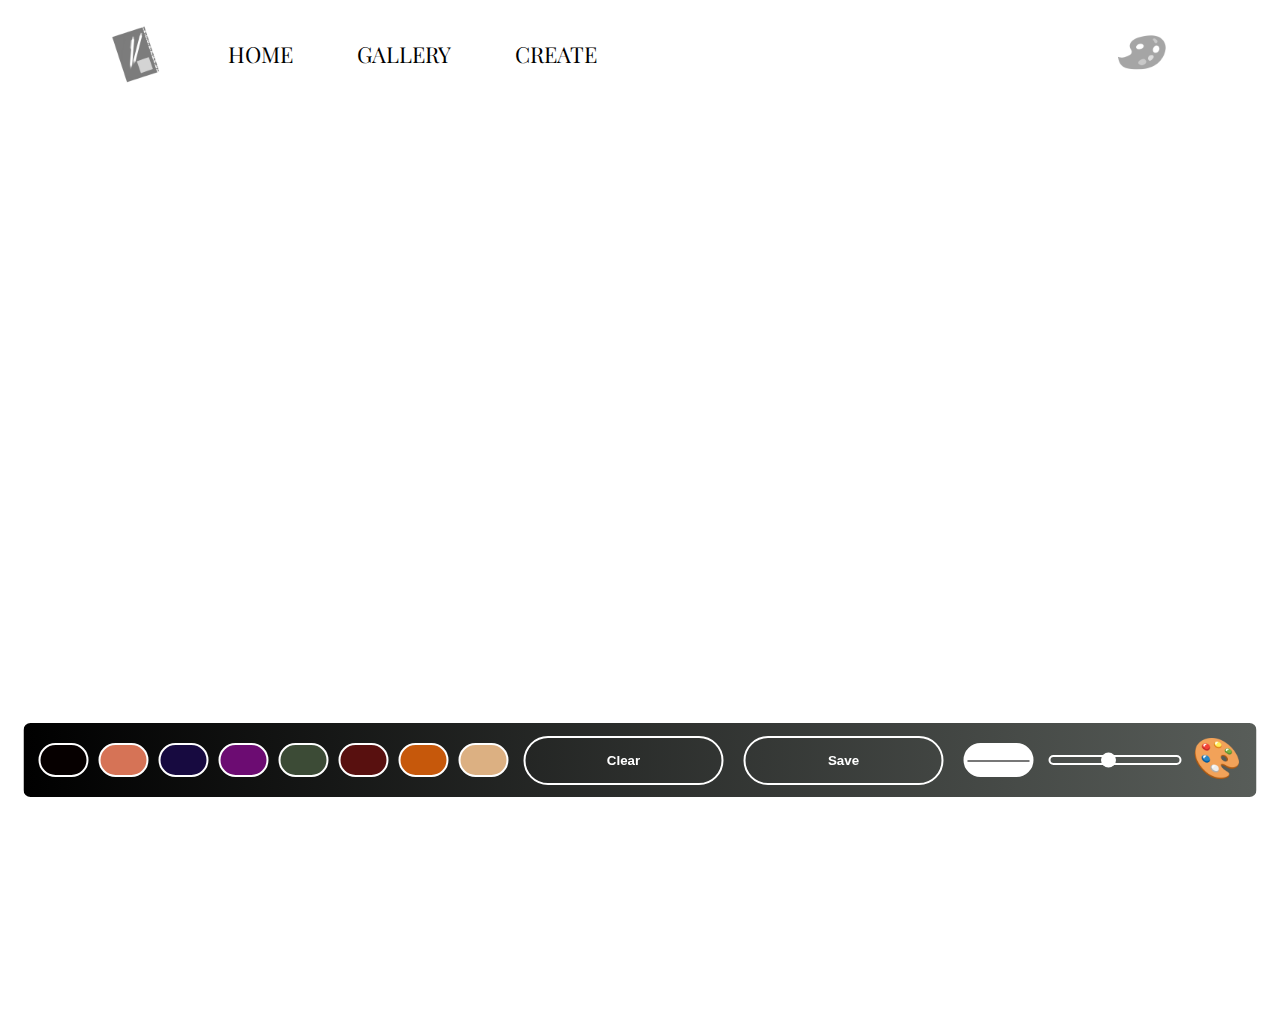
<file: page 3.html>
<!DOCTYPE html>
<html>
<head>
    <meta charset="utf-8">
    <meta http-equiv="X-UA-Compatible" content="IE=edge">
    <meta name="viewport" content="width=device-width, initial-scale=1.0">
    <title>Create</title>
    <link rel="icon" type="image/png" href="images/favicon.png">
    <link rel="stylesheet" href="general.css">
    <script src="script.js" defer></script>
    <link rel="preconnect" href="https://fonts.googleapis.com">
    <link rel="preconnect" href="https://fonts.gstatic.com" crossorigin>
    <link href="https://fonts.googleapis.com/css2?family=Playfair+Display:ital,wght@0,400..900;1,400..900&display=swap" rel="stylesheet">
    
</head>
<body>
    <div class="container">
        <div class="navbar">
            <img src="images/logo.png" class="logo" alt="Sketchbook">
            <nav>
                <ul>
                    <li><a href="index.html">Home</a></li>
                    <li><a href="gallery.html">Gallery</a></li>
                    <li><a href="page 3.html">Create</a></li>
                </ul>
            </nav>
            <img src="images/menu.png" class="menu-icon" alt="Paint Palette">
        </div>    
<canvas id="canvas"></canvas>
    <div class="nav">
        <div class="clr" data-clr="#060000"></div>
        <div class="clr" data-clr="#d67356"></div>
        <div class="clr" data-clr="#170a40"></div>
        <div class="clr" data-clr="#6c0c72"></div>
        <div class="clr" data-clr="#3c4b36"></div>
        <div class="clr" data-clr="#58100f"></div>
        <div class="clr" data-clr="#c6580b"></div>
        <div class="clr" data-clr="#dcb082"></div>
        <button class="clear"><span></span>Clear</button>
        <button class="save"><span></span>Save</button>
        <input type="color" value="#FFFFFF" id="favcolor">
        <input type="range" name="ageInputName" id="ageInputId" value="5" min="1" max="10" oninput="ageOutputId.value = ageInputId.value">
        <output id="ageOutputId"></output>
        <div class="emoji">🎨</div>
    </div>
</body>
</html>
</file>
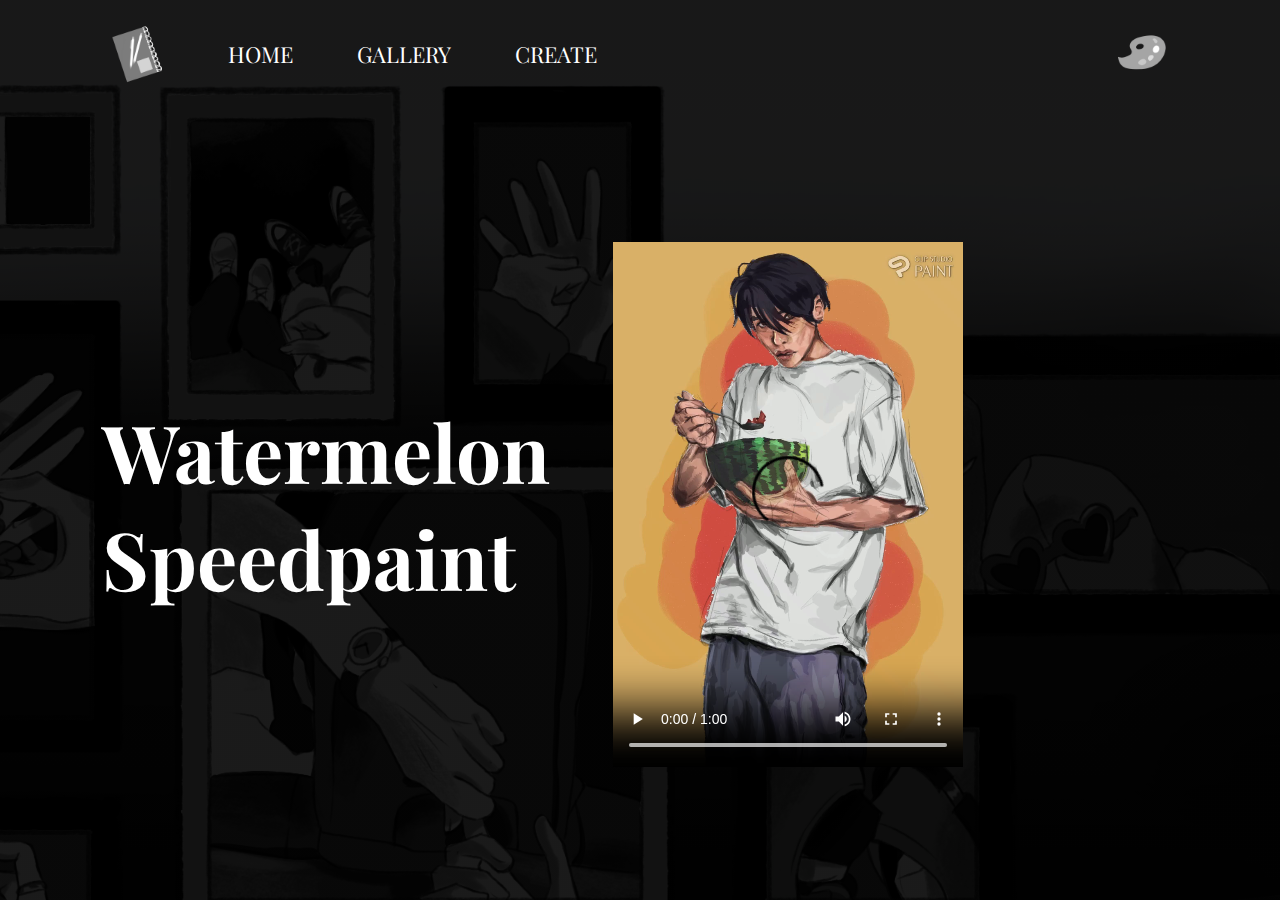
<file: the actual speedpaint oops.html>
<!DOCTYPE html>
<html>
<head>
<meta charset="utf-8">
<meta name="viewport" content="width=device-width, initial-scale=1.0">
<title>Speedpaint</title>
<link rel="icon" type="image/png" href="images/favicon.png">
<link rel="stylesheet" href="bob.css">
<link rel="preconnect" href="https://fonts.googleapis.com">
<link rel="preconnect" href="https://fonts.gstatic.com" crossorigin>
<link href="https://fonts.googleapis.com/css2?family=Playfair+Display:ital,wght@0,400..900;1,400..900&display=swap" rel="stylesheet">
</head>
<body>
    <div class="container">
        <div class="navbar">
            <img src="images/logo.png" class="logo" alt="Sketchbook">
            <nav>
                <ul>
                    <li><a href="index.html">Home</a></li>
                    <li><a href="gallery.html">Gallery</a></li>
                    <li><a href="page 3.html">Create</a></li>
                </ul>
            </nav>
            <img src="images/menu.png" class="menu-icon" alt="Paint Palette">
        </div>
        <div class="row">
            <h1>Watermelon Speedpaint</h1>

        <video controls id="myVideo">
            <source src="videos/speedpaint.mp4" type="video/mp4">
            Your browser does not support the video tag.
        </video>        
    </div>

</body>
</html>
</file>
<file: general.css>
* {
    margin: 0;
    padding: 0;
    box-sizing: border-box;
}

body {
    font-family: 'Playfair Display', serif;
}

.container {
    width: 100%;
    height: 100vh;
    background-position: center;
    background-size: cover;
    padding-left: 8%;
    padding-right: 8%;
    box-sizing: border-box;
}

.navbar {
    height: 12%;
    display: flex;
    align-items: center;
    justify-content: space-between;
    width: 99%;
    margin: auto;
}

.logo {
    width: 60px;
    cursor: pointer;
}

.menu-icon {
    width: 60px;
    cursor: pointer;
    margin-left: 40px;
}

nav {
    flex: 1;
    text-align: left;
}

nav ul {
    list-style: none;
}

nav ul li {
    display: inline-block;
    margin-left: 60px;
    position: relative;
}

nav ul li a {
    text-decoration: none;
    color: #fff;
    font-size: 22px;
    text-transform: uppercase;
}

nav ul li::after {
    content: '';
    height: 3px;
    width: 0%;
    background: #fff;
    position: absolute;
    left: 0;
    bottom: -10px;
    transition: 0.5s;
}

nav ul li:hover::after {
    width: 100%;
}
.nav{
    width: auto;
    height: 80px;
    position: fixed;
    top: 80%;
    left: 50%;
    transform: translateX(-50%);
    display: flex;
    align-items: center;
    justify-content: space-around;
    transition: opacity 0.5s;
    background: linear-gradient(to right, #000, #585D59);
    padding: 10px;
    border-radius: 10px;
    border: 3px solid white;
}
.nav div, button, input{
    margin: 5px;
}
.nav:hover{
    cursor: pointer;
}
button:hover{
    cursor: pointer;
}
.clr{
    width: 50px;
    padding: 15px 0;
    text-align: center;
    margin: 20px 10px;
    border-radius: 25px;
    font-weight: bold;
    border: 2px solid #fff;
    background: transparent;
    color: #fff;
    cursor: pointer;
    position: relative;
    overflow: hidden;
    z-index: 1;

}
.clr:hover{
    transform: scale(1.2);
}
.clr:nth-child(1){
    background-color: #060000;

}
.clr:nth-child(2){
    background-color: #d67356;
    
}
.clr:nth-child(3){
    background-color:#170a40;
    
}
.clr:nth-child(4){
    background-color:#6c0c72;
    
}
.clr:nth-child(5){
    background-color:#3c4b36;
    
}
.clr:nth-child(6){
    background-color:#58100f;
}
.clr:nth-child(7){
    background-color:#c6580b;
    
}
.clr:nth-child(8){
    background-color:#dcb082;
    
}
button {
    width: 200px;
    padding: 15px 0;
    text-align: center;
    margin: 20px 10px;
    border-radius: 25px;
    font-weight: bold;
    border: 2px solid #fff;
    background: transparent;
    color: #fff;
    cursor: pointer;
    position: relative;
    overflow: hidden;
    z-index: 1;
}

button span {
    background: #fff;
    height: 100%;
    width: 0;
    border-radius: 25px;
    position: absolute;
    left: 0;
    bottom: 0;
    z-index: -1;
    transition: 0.5s;
}

button:hover span {
    width: 100%;
}

button:hover {
    color: #000;
}
.save{
    background: transparent;

}
input[type="color"]{
    width: 70px;
    padding: 15px 0;
    text-align: center;
    margin: 20px 10px;
    border-radius: 25px;
    font-weight: bold;
    border: 2px solid #fff;
    background: white;
    color: #fff;
    cursor: pointer;
    position: relative;
    overflow: hidden;
    z-index: 1;
}
#ageOutputId{
    color: white;
    font-weight: bold;
    font-size: 15pt;
}
#ageInputId{
    background: transparent;
    height: 10px;
    outline: none;
    -webkit-appearance: none;
    cursor: ew-resize;
    border-radius: 5px;
    border: 2px solid white;
    accent-color: white;
}
.emoji{
    font-size: 40px;
    padding-bottom: 10px;
}
.container {
    width: 100%;
    height: 100vh;
    background-position: center;
    background-size: cover;
    padding-left: 8%;
    padding-right: 8%;
    box-sizing: border-box;
}

.navbar {
    height: 12%;
    display: flex;
    align-items: center;
    justify-content: space-between;
    width: 99%;
    margin: auto;
    padding: 35px 0;
}

nav {
    flex: 1;
    text-align: left;
}

nav ul {
    list-style: none;
}

nav ul li {
    display: inline-block;
    margin-left: 60px;
    position: relative;
}

nav ul li a {
    text-decoration: none;
    color: #000;
    font-size: 22px;
    text-transform: uppercase;
}

nav ul li::after {
    content: '';
    height: 3px;
    width: 0%;
    background: #000;
    position: absolute;
    left: 0;
    bottom: -10px;
    transition: 0.5s;
}

nav ul li:hover::after {
    width: 100%;
}
</file>
<file: bob.css>
* {
    margin: 0;
    padding: 0;
    box-sizing: border-box;
}

body {
    font-family: 'Playfair Display', serif;
}

.container {
    width: 100%;
    height: 100vh;
    background-image: linear-gradient(rgba(0,0,0,0.7),rgba(0,0,0,0.7)),url(images/background.png);
    background-position: center;
    background-size: cover;
    padding-left: 8%;
    padding-right: 8%;
    box-sizing: border-box;
}

.navbar {
    height: 12%;
    display: flex;
    align-items: center;
    justify-content: space-between;
    width: 99%;
    margin: auto;
    padding: 35px 0;
}

.logo {
    width: 60px;
    cursor: pointer;
}

.menu-icon {
    width: 60px;
    cursor: pointer;
    margin-left: 40px;
}

nav {
    flex: 1;
    text-align: left;
}

nav ul {
    list-style: none;
}

nav ul li {
    display: inline-block;
    margin-left: 60px;
    position: relative;
}

nav ul li a {
    text-decoration: none;
    color: #fff;
    font-size: 22px;
    text-transform: uppercase;
}

nav ul li::after {
    content: '';
    height: 3px;
    width: 0%;
    background: #fff;
    position: absolute;
    left: 0;
    bottom: -10px;
    transition: 0.5s;
}

nav ul li:hover::after {
    width: 100%;
}
.row {
    display: flex;
    height: 88%;
    align-items: center;
}


h1 {
    color: #fff;
    font-size: 80px;
}
p {
    color: #fff;
    font-size: 17px;
    line-height: 15px;
}

#myVideo {
    width: 350px; 
    height: auto; 
    position: relative;
    left: -20%;
    top: 0%;
}
</file>
